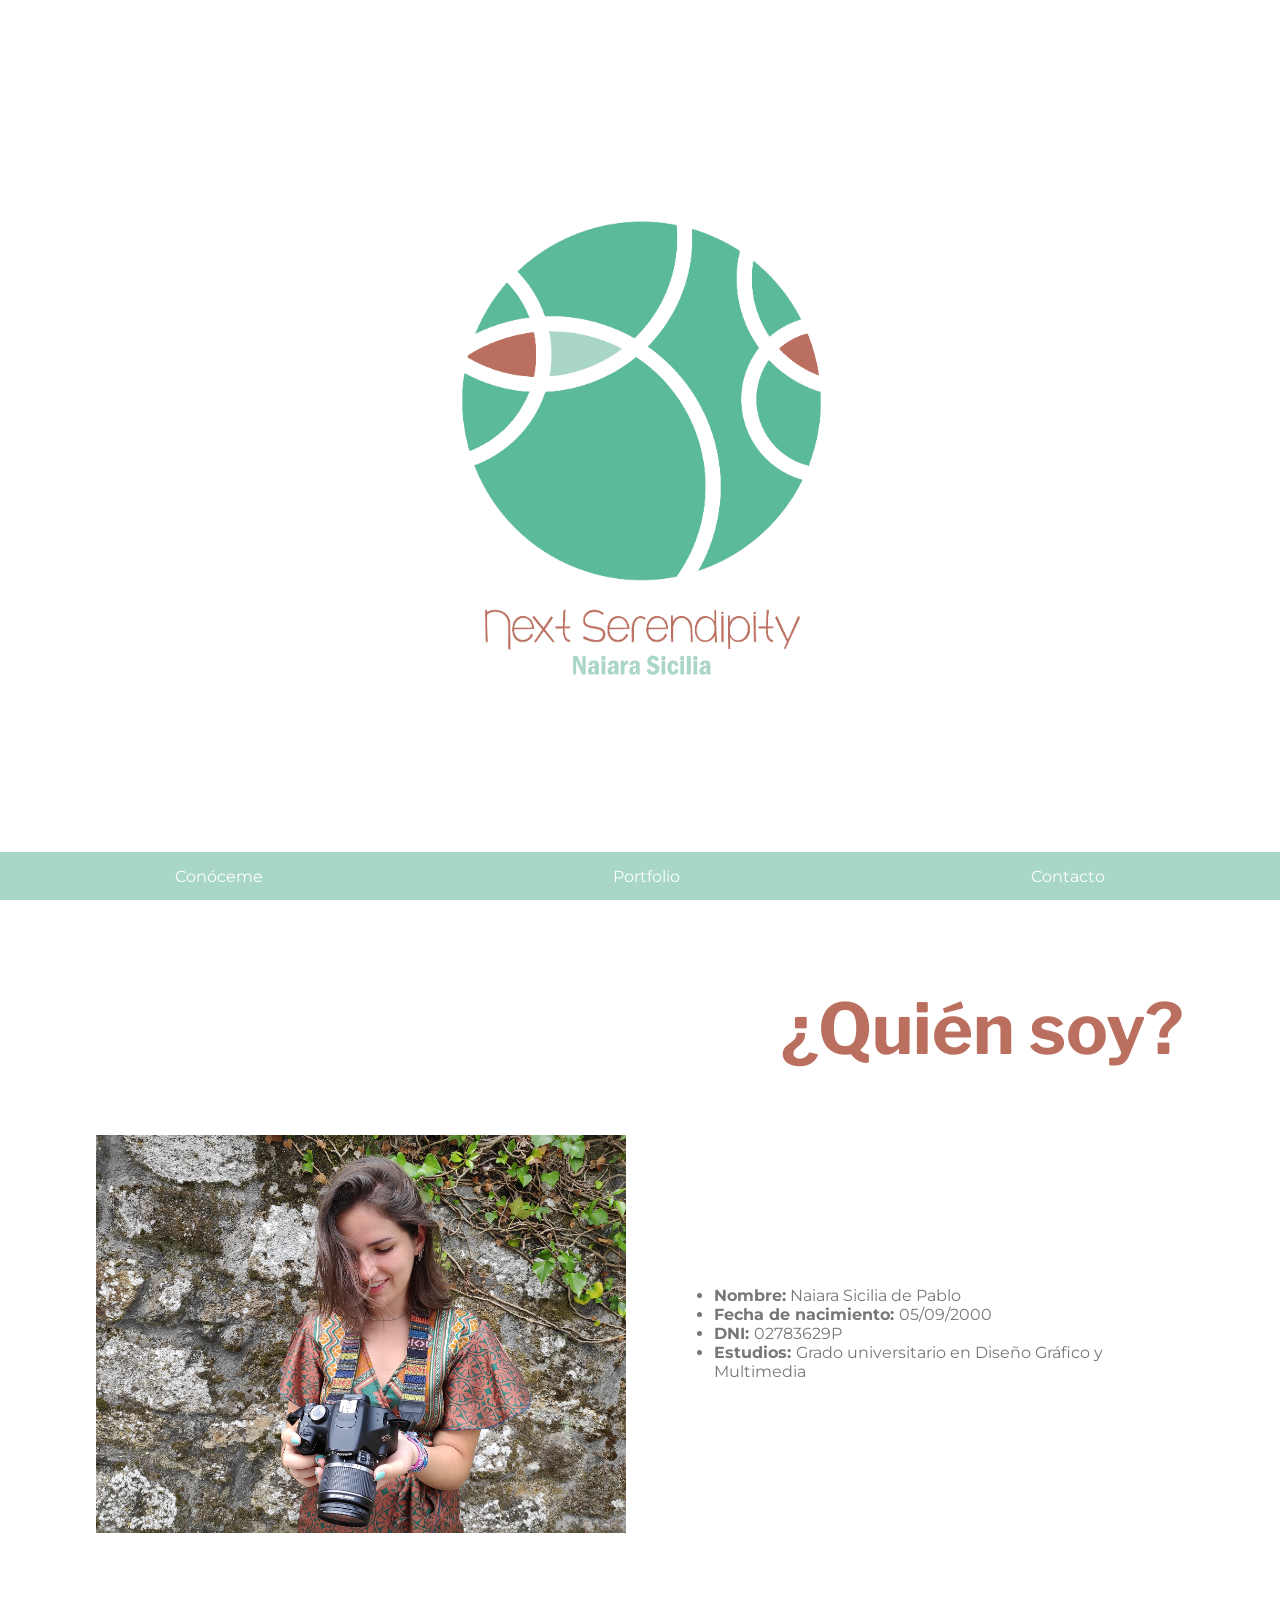
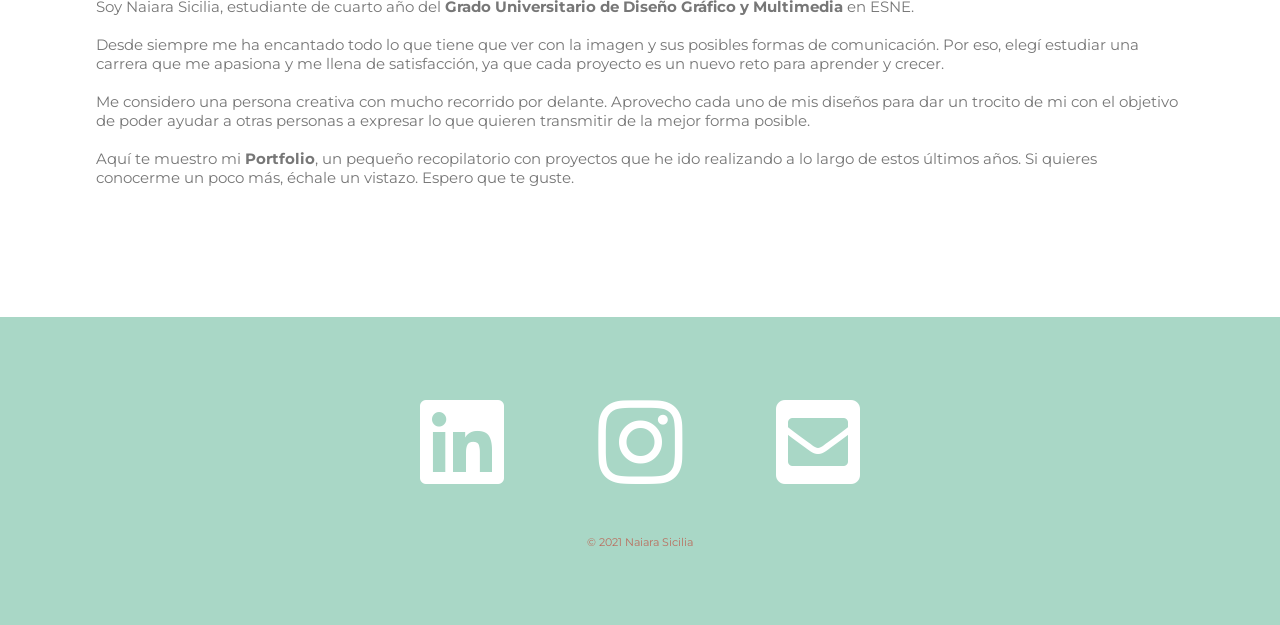
<file: PortfolioNaiaraWeb/index.html>
<!DOCTYPE html>
<html lang="es">
<head>
    <title>Naiara Sicilia</title>
    <meta charset="utf-8">
    <link href="img/favicon.png" rel="icon" type="image/png">
    <link href="css/styles.css" rel="stylesheet" type="text/css">
    <link href="https://fonts.googleapis.com/css?family=Montserrat&display=swap" rel="stylesheet">
    <link href="https://fonts.googleapis.com/css2?family=Libre+Franklin:wght@900&display=swap" rel="stylesheet">
    <meta name="viewport" content="width=device-width, initial=scale=1">
    <link rel="stylesheet" href="https://use.fontawesome.com/releases/v5.8.1/css/all.css" integrity="sha384-50oBUHEmvpQ+1lW4y57PTFmhCaXp0ML5d60M1M7uH2+nqUivzIebhndOJK28anvf" crossorigin="anonymous">
</head>

<body>
    <header>
    </header><nav id="menu">
        <ul>
            <li><a href="#inicio">Conóceme</a></li>
            <li><a href="portfolio.html">Portfolio</a></li>
            <li><a href="#contacto">Contacto</a></li>
            
        </ul>
    </nav>
    <main>
        <section id="inicio">
            <h1>¿Quién soy?</h1>
            <div>
            <div class="galeria20">
                <div>
             <figure>
                    <img src="img/inicio/inicio1.png" alt="Naiara Sicilia de Pablo">
                </figure>
                <figure>
                    <img src="img/inicio/inicio2.png" alt="Naiara Sicilia de Pablo 2">
                </figure>
                 <figure>
                    <img src="img/inicio/inicio3.png" alt="Naiara Sicilia de Pablo 3">
                </figure>
                </div>
                </div>
                <div>
             <ul>
                <li><strong>Nombre:</strong> Naiara Sicilia de Pablo</li>
                <li><strong>Fecha de nacimiento: </strong>05/09/2000</li>
                <li><strong>DNI: </strong>02783629P</li>
                <li><strong>Estudios: </strong>Grado universitario en Diseño Gráfico y Multimedia </li>
            </ul>
                </div>
                </div>
            <p>Soy Naiara Sicilia, estudiante de cuarto año del <strong>Grado Universitario de Diseño Gráfico y Multimedia</strong> en ESNE.<br><br>

Desde siempre me ha encantado todo lo que tiene que ver con la imagen y sus posibles formas de comunicación. Por eso, elegí estudiar una carrera que me apasiona y me llena de satisfacción, ya que cada proyecto es un nuevo reto para aprender y crecer.<br><br>

Me considero una persona creativa con mucho recorrido por delante. Aprovecho cada uno de mis diseños para dar un trocito de mi con el objetivo de poder ayudar a otras personas a expresar lo que quieren transmitir de la mejor forma posible.<br><br>

Aquí te muestro mi <strong>Portfolio</strong>, un pequeño recopilatorio con proyectos que he ido realizando a lo largo de estos últimos años. Si quieres conocerme un poco más, échale un vistazo. Espero que te guste.</p>
        </section>
        
         
           
        
    </main>
    <section id="contacto">
        </section>
 <footer>
     <div class="info">
         <a href=https://www.linkedin.com/in/naiara-sicilia-de-pablo-274a011b5 target="_blank"><i class="fab fa-linkedin"></i></a>
        <a href=https://www.instagram.com/arte_nsp_00 target="_blank"><i class="fab fa-instagram"></i></a>
        <a href="mailto:naiarasicilia@hotmail.com" target="_blank" ><i class="fas fa-envelope-square"></i>  </a>
         </div>
        <div class="copy">
                &copy; 2021 Naiara Sicilia
            </div>
    </footer>
   
</body>
    
        </html>
</file>
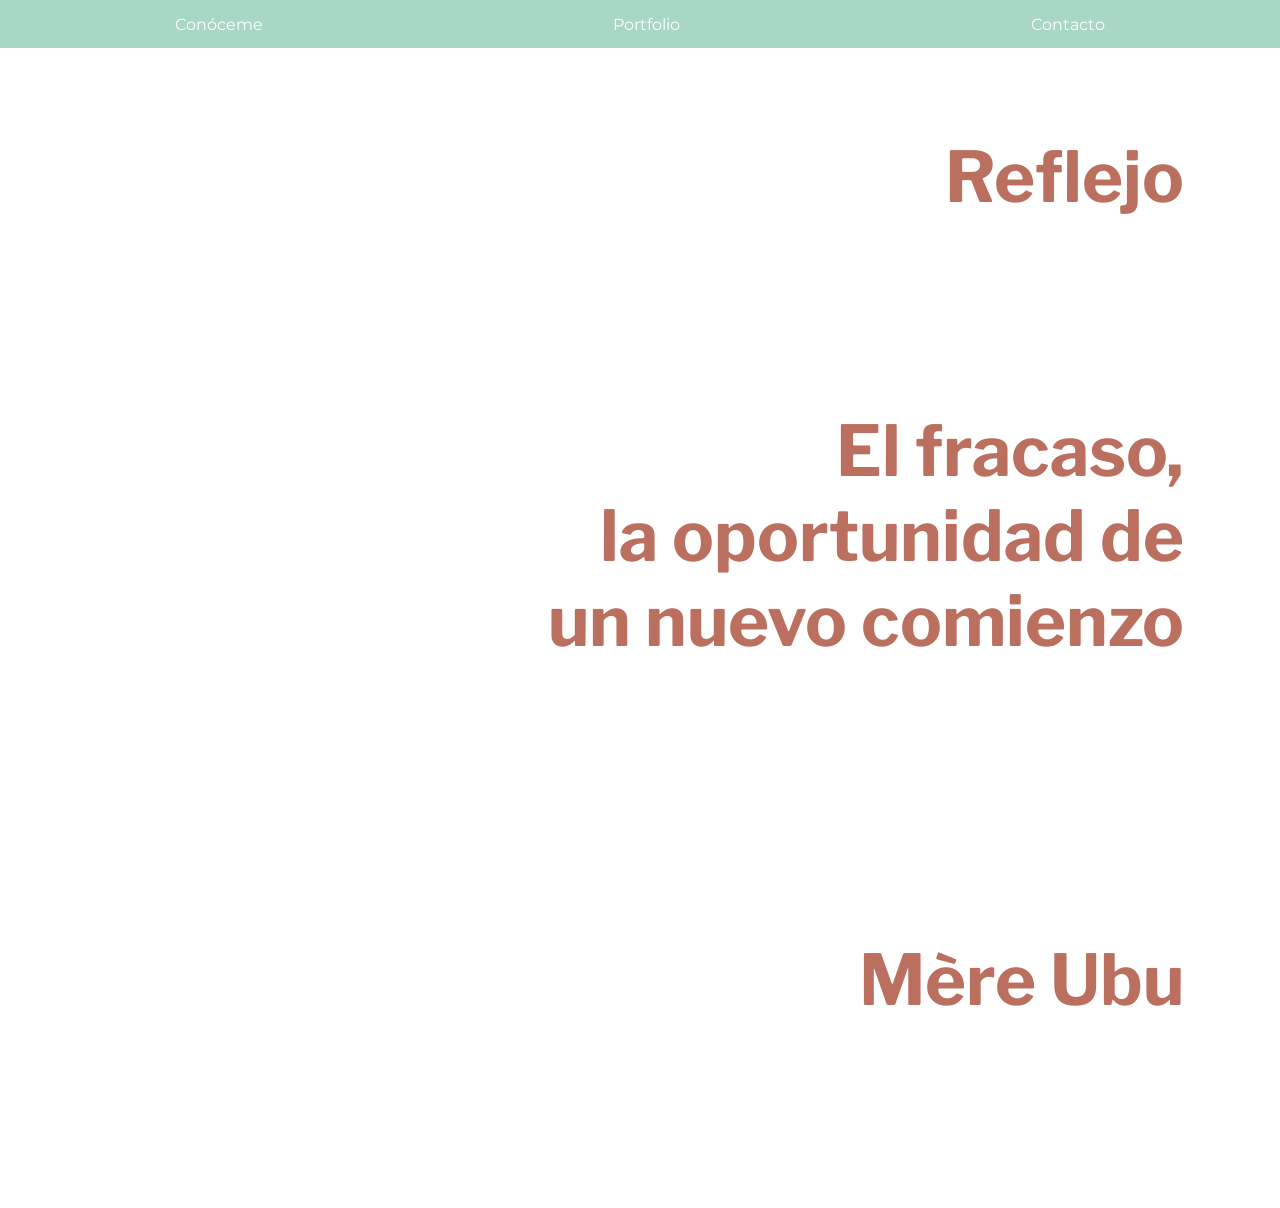
<file: PortfolioNaiaraWeb/videos.html>
<!DOCTYPE html>
<html lang="es">
<head>
    <title>Naiara Sicilia</title>
    <meta charset="utf-8">
    <link href="img/favicon.png" rel="icon" type="image/png">
    <link href="css/styles.css" rel="stylesheet" type="text/css">
    <link href="https://fonts.googleapis.com/css?family=Montserrat&display=swap" rel="stylesheet">
    <link href="https://fonts.googleapis.com/css2?family=Libre+Franklin:wght@900&display=swap" rel="stylesheet">
    <meta name="viewport" content="width=device-width, initial=scale=1">
     <script src="js/script.js"></script>
</head>

<body>
    
    <nav id="menu">
        <ul>
            <li><a href="index.html">Conóceme</a></li>
            <li><a href="portfolio.html">Portfolio</a></li>
            <li><a href="index.html#contacto">Contacto</a></li>
            
        </ul>
    </nav>

    <main>
        <section>
         <h1>Reflejo</h1>
            <div class="video">
              <figure>
               <iframe src="https://www.youtube.com/embed/hwwI_47rU2Q" frameborder="0" allow="accelerometer; autoplay; encrypted-media; gyroscope; picture-in-picture" allowfullscreen></iframe>
              </figure>
            </div>
            <h1>El fracaso,<br>la oportunidad de<br>un nuevo comienzo</h1>
             <div class="video">
              <figure>
                <iframe src="https://www.youtube.com/embed/Rc8mHVRs-Tw" frameborder="0" allow="accelerometer; autoplay; encrypted-media; gyroscope; picture-in-picture" allowfullscreen></iframe>
              </figure>
             </div>
            <h1><br>Mère Ubu</h1>
             <div class="video"> 
              <figure>
                <iframe src="https://www.youtube.com/embed/NfmXo3YnQ-g" frameborder="0" allow="accelerometer; autoplay; encrypted-media; gyroscope; picture-in-picture" allowfullscreen></iframe>
            </figure>
             </div>
            </section>
    </main>

    
</body>
</html>
</file>
<file: PortfolioNaiaraWeb/css/styles.css>
* {
    margin: 0;
    font-family: 'Montserrat', sans-serif;
    color: #777;
    box-sizing: border-box;
    scroll-behavior: smooth;
    
    
}




header {
    display: flex;
    background-image: url(../img/fondo.png);
    background-position: center;
    background-size: cover;
    background-attachment: fixed;
    height: calc(100vh - 3em);
    
}

header > div {
    text-align: center;
    background-color: #FBFBFB;
    padding: 1em;
    border: #E8E8E8 8px outset;
}

section {
    width: 90%;
    
    margin: auto;
    padding: 2em;
    padding-top: 3.2em;
}

h1,
h2,
h3,
h4,
figcaption {
    color: #BA6F5F;
}

h1,
h2 {
    font-family: 'Libre Franklin', sans-serif;
   
    
}
h1 {
     font-size: 70px;
    text-align: right;
    padding-top: 0.5em;
    
}

p {
    margin: 1em 0;
    font-size: 15px;
    
}

#menu {
    width: 100%;
    z-index: 1;
    background-color: #A9D7C6;
    text-align: center;
    position: sticky;
    top: 0;
    cursor: pointer;
   
}

#menu > ul {
    padding: 0;
    height: 3em;
    display: flex;
    justify-content: space-around;
    align-items: center;
    margin: auto;
    
   
}

#menu > ul > li {
    list-style: none;
    padding: 1em;
    
}

#menu > ul > li > a {
    color: white;
    text-decoration: none;
}

#menu > ul > li > a:hover {
    color: #BA6F5F;
}

#inicio > section {
    min-height: 100vh;
    display: flex;
    flex-direction: column;
    justify-content: center;
    padding: 5em;

}
#inicio > div {
    text-align: left; 
    display: flex;
    align-items: center;
    margin: 4em auto;

    
}


#inicio > div > div > ul {
    flex: 50%;
    margin: 1em 0;

}

#inicio > div > div > ul:last-child {
    margin-left: 3em;
}

#inicio > div > div.galeria20 {
    width: 50%;
    overflow: hidden;
    flex-wrap: wrap;
    
}

#inicio > div > div.galeria20 > div {
    width: 300%;
    position: relative;
    display: flex;
    animation: slider3 10s infinite;
    
}

#inicio > div > div.galeria20 > div > figure {
    flex: 33%;
    
}
#inicio > div > div.galeria20 > div > figure > img {
    width: 100%;
    vertical-align: middle;
}

@keyframes slider3 {
    0% {
        left: 0;
    }

    25% {
        left: 0;
    }

    30% {
        left: -100%;
    }

    55% {
        left: -100%;
    }

    60% {
        left: -200%;
    }

    85% {
        left: -200%;
    }

    100% {
        left: 0;
    }
}

    

video {
    width: 90%;
    margin: 0 auto;
    display: flex;
    flex-wrap: wrap;
    position: relative;
    padding: 3px;
    flex: 30%;
    padding-top: 3px;
    border-radius: 10px;
    cursor: pointer;
    
}

footer {
    background-color: #A9D7C6;
    padding: 6%;
    text-align: center
}
.info i {
    color: white;
    font-size:600%;
    padding: 0 4%;
    cursor: pointer;
}

.info i:hover {
    color: #BA6F5F;
    
}
.copy {
    margin-top: 4%;
    font-size: 70%;
    color: #BA6F5F;
    text-align: center;
}

#galeria {
     margin:0 8%; 
}

.galeria2 {
    display: flex;
    align-items: center;
    margin-bottom: 8%;
    
}
.galeria2 img {
    width: 100%;
     
    
}

.galeria1 {
    display: flex;
    align-items: center;
    justify-content: space-between;
    margin-bottom: 8%;
}


.galeria1 img {
    width: 97%;
    
}
.galeria3 {
    margin: 8%;
    margin-top: 0;
    padding-top: 4%;
   
    text-align: left; 
    
}
.galeria3 img {
    width: 50%;
    padding-bottom: 4%;
   
    }

.item {
    display: block;
   
    
    
   position: relative; 
    overflow: hidden;
}
.item-info2 {
    background-color: #A9D7C6;
    text-align: center;
    justify-content: center;
     display: flex;
    align-items: center;
    color:  white;
    position: absolute;
    width: 50%;
    height: 100%;
    bottom: 0;
    right: -100%;
    opacity: 0;
    transition: right 0.5s, opacity 1s;
    
    
}
.item:hover .item-info2 {
    right: 0;
    opacity: 1;
}
.item-info1 {
    background-color: #A9D7C6;
    text-align: center;
    justify-content: center;
     display: flex;
    align-items: center;
    color:  white;
    
    position: absolute;
    width: 97%;
    height: 50%;
    bottom: -100%;
    opacity: 0;
    transition: bottom 0.5s, opacity 1s;
    
    
}


.item:hover .item-info1 {
    bottom: 0;
    opacity: 1;
}

.texto {
    width: 34%;
    background-color: #A9D7C6;
    height: 100%;
    padding: 2%;
    right: 0; 
    top:8%;
    position: fixed;
    
   
    
}
.texto h1 {
    text-align: right;
    align-items: flex-end;
    color: white;
    font-size: 30px;
}
@media screen and (max-width: 900px) {
    
    

  
   
     
     #menu > ul {
        max-width: 600px;
         margin: auto;
    }
  
    h1 {
        font-size: 55px;
    }
     section {
        padding: 1em;
        padding-top: 3em;
        
    }
.galeria1 {
        display: flex;
        flex-wrap: wrap;
        margin-bottom: 0;
        margin-top: 0;
        
    }
    .galeria1 img {
        margin-top: 8%;
        width: 100%;
        
    }
    
    .galeria2 img {
        margin-top: 8%;
        margin-bottom: 0;
        
    }
    #inicio > div {
        flex-direction: column;
        align-items: center;
    }

    #inicio > div > div.galeria2 {
        width: 70vh;
         padding-bottom: 3em;
    }
     .item-info1 {
    width: 100%;
    background-color: #A9D7C6;
    text-align: center;
    justify-content: center;
    align-items: center;
    color:  white;
    bottom: 0;
    right: 0;
    position: inherit;
    display: block;
    opacity: inherit;
        margin-top: 0;
        padding: 4%;
        margin-bottom: 20px;
       
    
    
    }
    
    .item-info2 {
    background-color: #A9D7C6;
    text-align: center;
    justify-content: center;
    align-items: center;
    color: white;
    right: 0;
    bottom: 0;
    position: inherit;
    display: block;
    opacity: inherit;
        width: 100%;
        margin-top: 0;
        
        padding: 4%;
    
    }
    a {
        text-decoration: none;
    }
    
    .texto {
        width: 100%;
    background-color: #A9D7C6;
    height: 100vh;
    padding: 8%; 
    position: relative;
        margin-bottom: 4%;
    
    }
    .texto h1 {
    text-align: right;
    align-items: flex-end;
    margin-top: 15%;
    color: white;
    font-size: 150%;
}
.galeria3 {
     display: flex;
    flex-wrap: wrap;
    justify-content: space-between; 
    
    align-items: center;
    margin-bottom: 8%;
    
}
.galeria3  img {
    width: 100%;
     
    
}

     
}


@media screen and (max-width: 600px) {
    section {
        height: auto;
        padding: 1.5em;
        padding-top: 4em;
    }
     #inicio > div > div.galeria2 {
       width: 50vh;
         padding-bottom: 2em;
    }
   

    
    #menu {
    width: 100%;
    z-index: 1;
    background-color: #A9D7C6;
    text-align: center;
    position: sticky;
    top: 0;
   
}

#menu > ul {
    padding: 0;
    height: 3em;
    display: flex;
    justify-content: space-around;
    align-items: center;
    margin: auto;
    
   
}
    
     #menu > ul > li {
    color: white;
    text-decoration: none;
        font-size: 12px;
}
    header {
    display: flex;
    background-image: url(../img/fondo.png);
    background-position: center;
    background-size: cover;
    background-attachment: fixed;
    height: calc(100vh - 3em);
    
}
    h1 {
        font-size: 30px;
    }
    h3 {
    font-size: 90%;
        text-decoration: none;
    
   
}
    #inicio > div > div.galeria20 {
       width: 50vh;
         padding-bottom: 2em;
    }
    .galeria1 {
        display: flex;
        flex-wrap: wrap;
        margin-bottom: 0;
        margin-top: 0;
        
    }
    .galeria1 img {
        margin-top: 8%;
        width: 100%;
        
    }
    
    .galeria2 img {
        margin-top: 8%;
        margin-bottom: 0;
        
    }
    .item-info1 {
    width: 100%;
    background-color: #A9D7C6;
    text-align: center;
    justify-content: center;
    align-items: center;
    color:  white;
    bottom: 0;
    right: 0;
    position: inherit;
    display: block;
    opacity: inherit;
        margin-top: 0;
        padding: 4%;
        margin-bottom: 20px;
       
    
    
    }
    
    .item-info2 {
    background-color: #A9D7C6;
    text-align: center;
    justify-content: center;
    align-items: center;
    color: white;
    right: 0;
    bottom: 0;
    position: inherit;
    display: block;
    opacity: inherit;
        width: 100%;
        margin-top: 0;
        
        padding: 4%;
    
    }
    
    a {
        text-decoration: none;
    }
    
    .texto {
        width: 100%;
    background-color: #A9D7C6;
    height: 105vh;
    padding: 8%; 
    position: relative;
        margin-bottom: 4%;
    
    }
    .texto h1 {
    text-align: right;
    align-items: flex-end;
    margin-top: 15%;
    color: white;
    font-size: 150%;
}
    .texto p {
        font-size: 65%;
        margin-top: 0;
        margin-bottom: 0;
    }
.galeria3 {
     display: flex;
    flex-wrap: wrap;
    justify-content: space-between; 
    
    align-items: center;
    margin-bottom: 8%;
    
}
.galeria3  img {
    width: 100%;
     
    
}
    .info a i {
    color: white;
    font-size:300%;
    padding: 0 4%;
    cursor: pointer;
}
   
   
} 

#modal {
    z-index: 1;
    position: fixed;
    top: 0;
    left: 0;
    width: 100%;
    height: 100%;
    background-color: rgba(169, 215, 198, 0.9);
    display: none;
    justify-content: center;
    align-items: center;
     
}

#modal > figure {
    max-width: 60%;
    box-shadow: 0px 4px 4px rgba(0, 0, 0, 0.10);
    border-radius: 4px;
    overflow: hidden;
    align-items: center;
    justify-content: center;
    max-height: 90%;
    
}

#modal > figure > img {
    display: flex;
    width: 100%;
    height: 100%;
}


#cerrar {
    position: absolute;
    top: 0;
    right: 0;
    margin: 1em;
    font-size: 2em;
    font-weight: bold;
    color: white;
    font-family: 'Montserrat';
}

#cerrar:hover {
    color: #BA6F5F;
    cursor: pointer;
}
</file>
